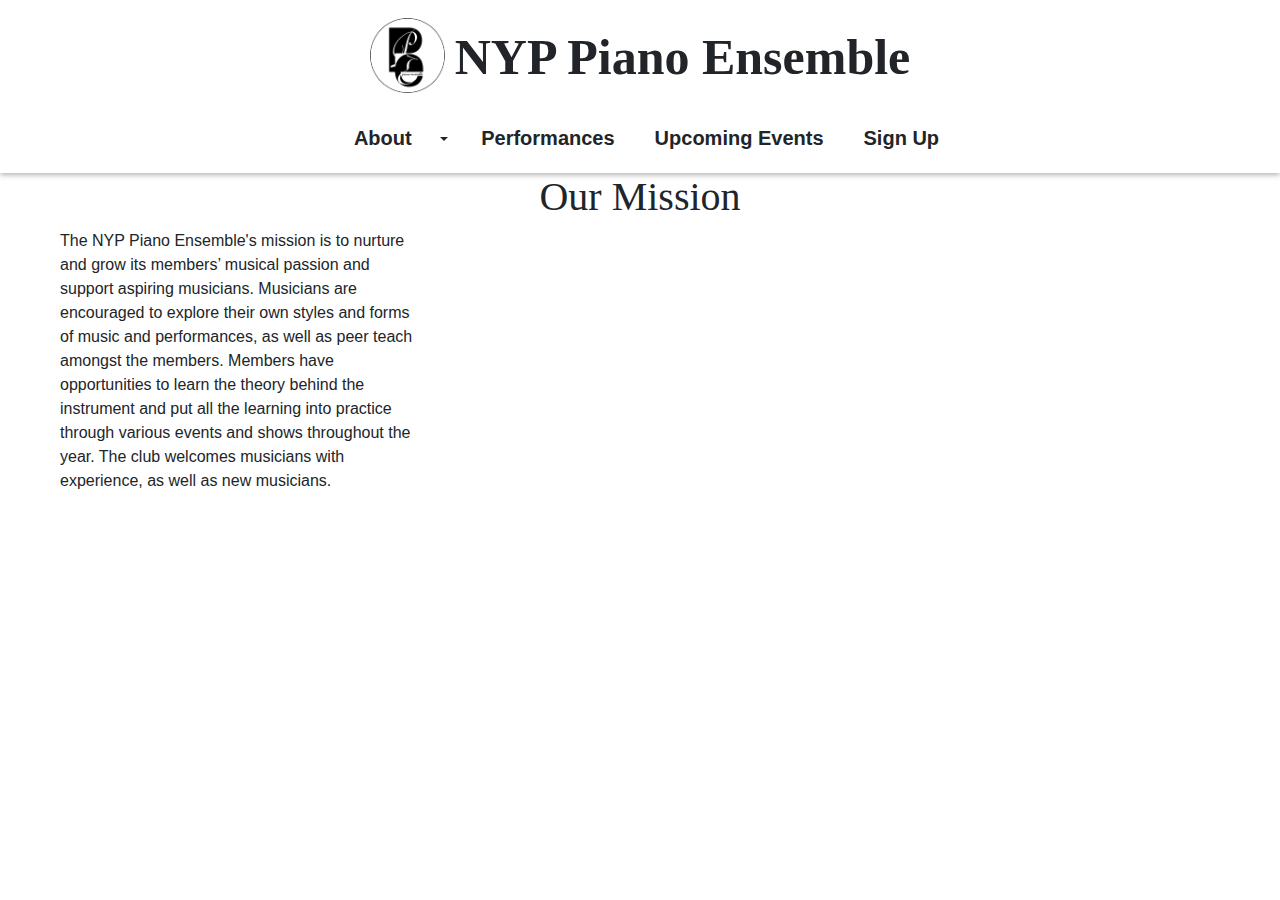
<file: aboutus.html>
<!DOCTYPE html>
<html lang="en">
<head>
    <meta charset="UTF-8">
    <meta name="viewport" content="width=device-width, initial-scale=1.0">
    <title>NYP Piano Ensemble</title>
    <link rel="icon" type="image/x-icon" href="images/PELogo.png">
    <link rel="stylesheet" href="index.css">
    <link rel="stylesheet" href="aboutus.css">
    <link rel="stylesheet" href="headers.css">
    <link rel="stylesheet" href="https://cdn.jsdelivr.net/npm/bootstrap@4.4.1/dist/css/bootstrap.min.css" integrity="sha384-Vkoo8x4CGsO3+Hhxv8T/Q5PaXtkKtu6ug5TOeNV6gBiFeWPGFN9MuhOf23Q9Ifjh" crossorigin="anonymous">
</head>
<body>
    <script src="https://code.jquery.com/jquery-3.4.1.slim.min.js" crossorigin="anonymous"></script>
<script src="https://cdn.jsdelivr.net/npm/bootstrap@4.4.1/dist/js/bootstrap.bundle.min.js" crossorigin="anonymous"></script>

    <div class="top-bar">
    <div>
    <header><img src="images/PELogo.png" alt="PELogo" class="top-bar-logo"><a href="index.html" class="linked-title">NYP Piano Ensemble</a></header>
    </div>
    <div class="button-row">
        <div class="dropdown">
  <button class="btn topbar-button dropdown-toggle" type="button" id="aboutDropdown" data-toggle="dropdown" aria-haspopup="true" aria-expanded="false" style="margin-top: 13px;"><a class="topbar-button">About</a>
  </button>
  <div class="dropdown-menu" aria-labelledby="aboutDropdown">
    <a class="dropdown-item" href="aboutus.html">Our Mission</a>
    <a class="dropdown-item" href="#">Our Team</a>
    <a class="dropdown-item" href="#">History</a>
  </div>
</div>
        <a class="topbar-button">Performances</a>
        <a class="topbar-button">Upcoming Events</a>
        <a class="topbar-button">Sign Up</a>
    </div>
    </div>
    <div class="image-text-unit">
    <h1>Our Mission</h1>
    <p>The NYP Piano Ensemble's mission is to nurture and grow its members’ musical passion and support aspiring musicians. Musicians are encouraged to explore their own styles and forms of music and performances, as well as peer teach amongst the members. Members have opportunities to learn the theory behind the instrument and put all the learning into practice through various events and shows throughout the year. The club welcomes musicians with experience, as well as new musicians. </p>
    </div>
</body>
</html>
</file>
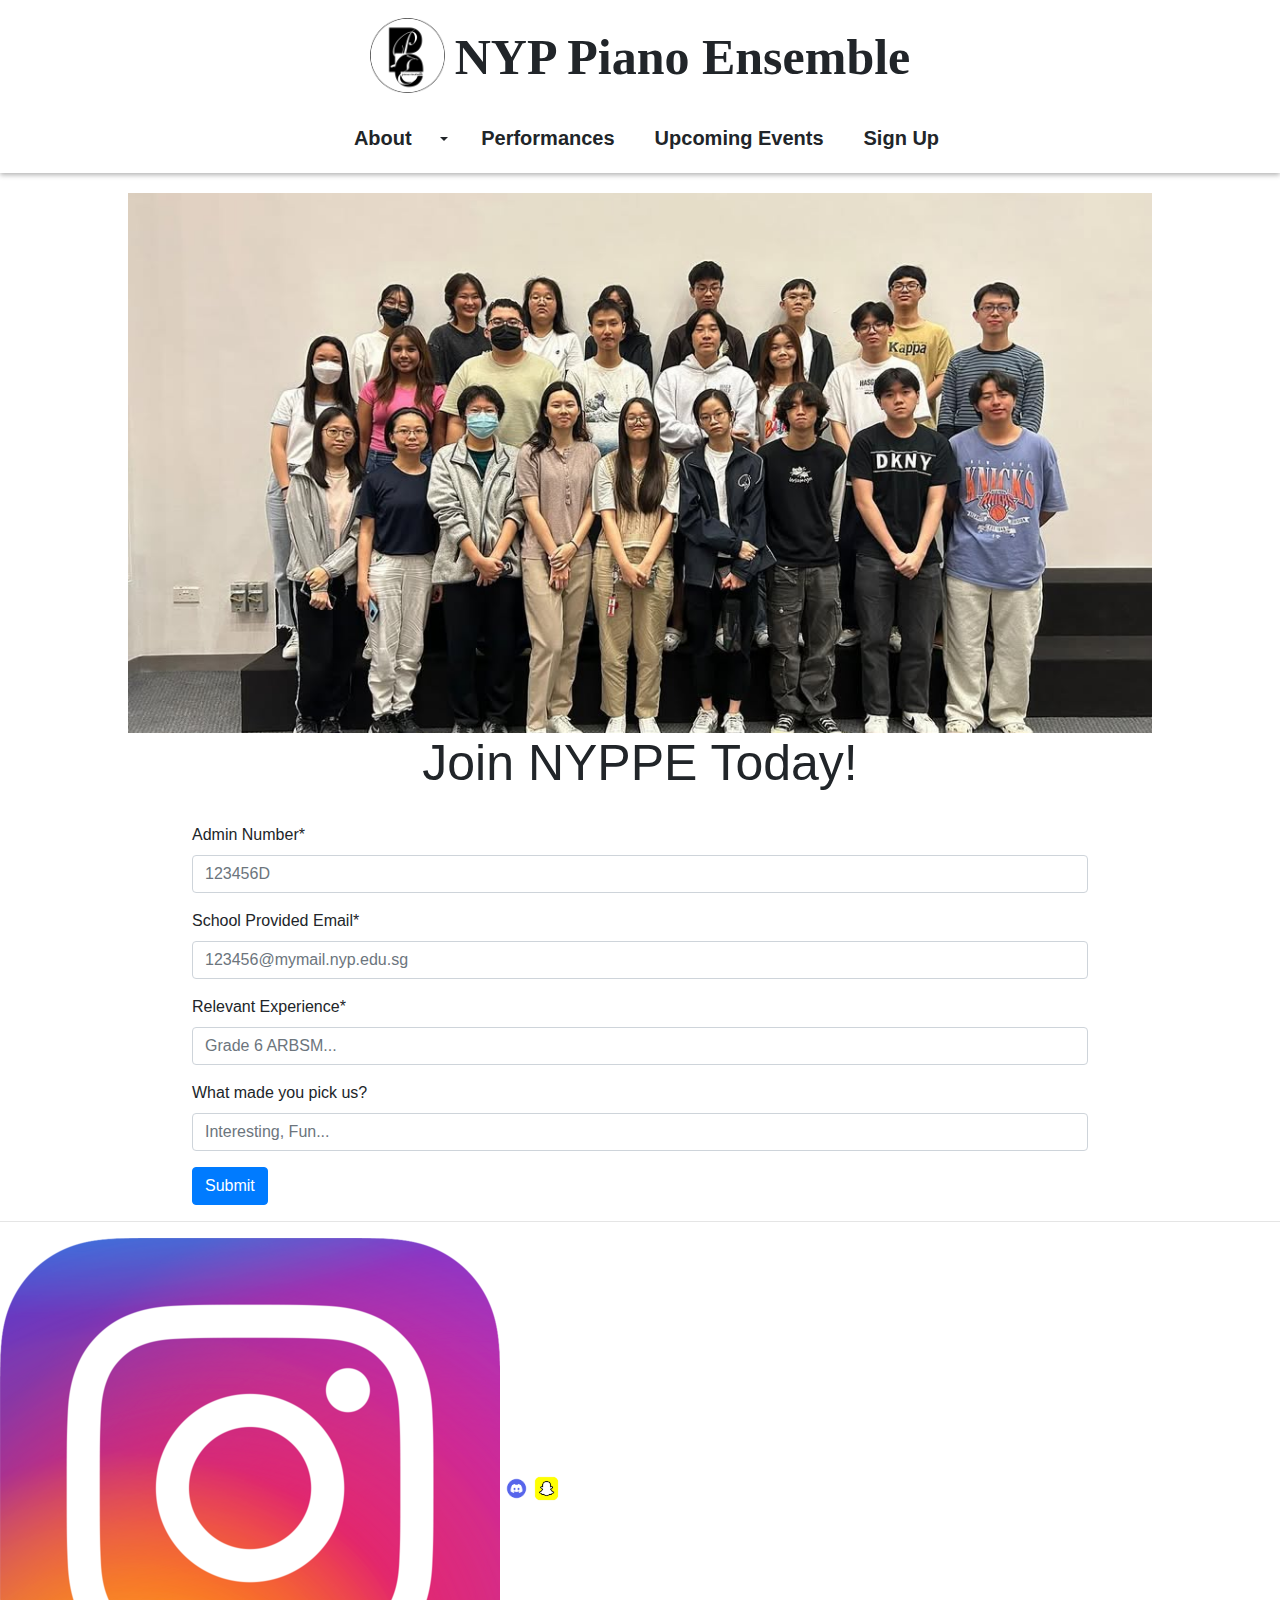
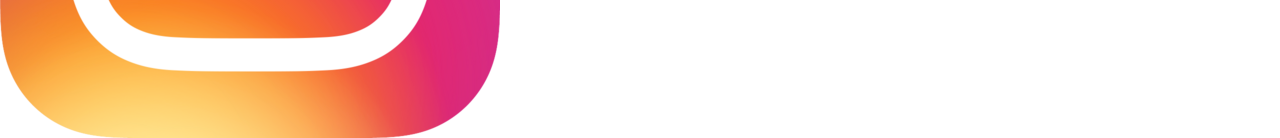
<file: signup.html>
<!DOCTYPE html>
<html lang="en">
<head>
    <meta charset="UTF-8">
    <meta name="viewport" content="width=device-width, initial-scale=1.0">
    <link rel="icon" type="image/png" href="images/PELogo.png">
    <title>Sign Up</title>
    <link rel="stylesheet" href="headers.css">
    <link rel="stylesheet" href="https://cdn.jsdelivr.net/npm/bootstrap@4.4.1/dist/css/bootstrap.min.css" integrity="sha384-Vkoo8x4CGsO3+Hhxv8T/Q5PaXtkKtu6ug5TOeNV6gBiFeWPGFN9MuhOf23Q9Ifjh" crossorigin="anonymous">
    <link rel="stylesheet" href="signup.css">

</head>
<body>
    <script src="https://code.jquery.com/jquery-3.4.1.slim.min.js" crossorigin="anonymous"></script>
<script src="https://cdn.jsdelivr.net/npm/bootstrap@4.4.1/dist/js/bootstrap.bundle.min.js" crossorigin="anonymous"></script>

    <div id="top-bar"></div>
<script>
    fetch('./header.html')
      .then(res => res.text())
      .then(html => {
        document.getElementById('top-bar').innerHTML = html;
      })
      .catch(err => console.error('Header load failed:', err));
  </script>
<img src="images/group.jpg" class="main-image">
<h1 class="centered-text">Join NYPPE Today!</h1>
<form class="form-container">
  <div class="form-group">
    <label for="admissionNO">Admin Number*</label>
    <input type="text" class="form-control" id="admissionNO" placeholder="123456D" required>
  </div>
  <div class="form-group">
    <label for="emailAddress">School Provided Email*</label>
    <input type="email" class="form-control" id="emailAddress" placeholder="123456@mymail.nyp.edu.sg" required>
  </div>
  <div class="form-group">
    <label for="experienceLevel">Relevant Experience*</label>
    <input type="text" class="form-control" id="experienceLevel" placeholder="Grade 6 ARBSM..." required>
  </div>
  <div class="form-group">
    <label for="joining">What made you pick us?</label>
    <input type="text" class="form-control" id="joining" placeholder="Interesting, Fun...">
  </div>
  <button type="submit" class="btn btn-primary">Submit</button>
</form>
<div id="footer"></div>
<script>
    fetch('./footer.html')
      .then(res => res.text())
      .then(html => {
        document.getElementById('footer').innerHTML = html;
      })
      .catch(err => console.error('Header load failed:', err));
  </script>
</body>
</html>
</file>
<file: index.css>
.image-container {
    position: relative;        /* establish positioning context */
    display: inline-block;     /* shrink‑wrap to image size */
}


.main-image {
    width: 100%;
    height: 70vh;
    object-fit: cover;
    object-fit: cover;
    object-position: center 75%;
}


.section-title {
    font-size: 30px;
    font-weight:600;
    text-align: center;
    margin: 10px
}

.section-container p {
    font-size: 20px;
    line-height: 1.5;
}

.section-container {
    display: flex;
    flex-direction: row;
    flex-wrap: wrap;
    justify-content: center;
    padding: 20px;
}

.image-text-unit img{
    width: 40vh;
    height: 70vh;
    object-fit: cover;
    border-radius: 10px;
    margin: 60px;
    margin-top: 10px;
    margin-bottom: 10px;
}

.image-text-unit p {
    font-weight: normal;
    max-width: 40vh;
    margin: 60px;
    margin-top: 0px;
    padding-top: 0px;
}
</file>
<file: aboutus.css>
h1 {
    font-size: 50px;
    text-align: center; font-family:'Playfair Display', serif; 
}

.left-image-container {
    display: flex;
    align-items: center;
    justify-content: space-between;
    flex-direction: row;
    margin: 20px;
    margin-bottom: 50px
}


.text-block {
  flex: 1; /* take up available space */
}

.text-block h1 {
  font-size: 50px;
  text-align: center; 
  font-family: 'Playfair Display', serif; 
  padding: 20px;
}

.image-block img {
  max-width: 40vw;
  height: auto;
  display: block;
  margin-right: 15vh;
  max-height: 25vw;
}

.text-block p {
    width: 45vw;
    margin-left: 15vh;
    margin-right: 0px;
    line-height: 1.8;
}
</file>
<file: headers.css>
html, body {height: 100%;
    margin: 0;}

body {
    text-align: center;
    font-family: 'Playfair Display', serif;
  margin: 0;
}


header {
    font-weight: bolder;
    font-size: 50px;
    padding: 2vh;
    padding-bottom: 0;
    cursor: pointer;
    text-align: center;
}

.top-bar {
    min-height: 5vh;
    align-items: center;
    flex-direction: column;
    display: flex;
    z-index: -2;
    box-shadow: 0px 2px 5px rgba(0, 0, 0, 0.3);

}

.top-bar-logo {
    margin-right: 10px;
    margin-bottom: 10px;
    vertical-align: middle;
    height: 75px
}

.top-bar-header {
    display: flex;
    align-items: center;
    justify-content: center;
    gap: 15px;
    padding: 20px 0;
}

.top-bar-title {
    font-weight: bolder;
    font-size: 50px;
    cursor: pointer;
    display: inline-block;
    vertical-align: middle;
}

.background-image {
    position: absolute;
    width: 100%;
    min-height: 100vh;
}

.background-image::before {
    content: '';
    position: absolute;
    top: 0;
    left: 0;
    width: 100%;
    height: 100%;
    background-image: url('images/paper.jpg');
    background-repeat: no-repeat;
    background-size: cover;
    background-position: center;
    background-attachment: fixed;
    opacity: 0.6; /* Only affects the background */
    z-index: -1; /* Puts it behind any content */
}

.button-row {
    flex-direction: row;
    display: flex;
    flex-wrap: wrap;
    justify-content: center;
    color: inherit;
}

a.topbar-button, a.topbar-button:hover {
    font-weight: 800;
    cursor: pointer;
    padding: 10px;
    margin: 10px;
    position: relative;
    overflow: hidden;
    border-radius: 10px;
    transition: margin 0.1s ease-in-out;
    font-size: 20px;
    z-index: 2;
    font-family: 'Segoe UI', Tahoma, Geneva, Verdana, sans-serif;
    font-weight: 600;
    color:black;
    text-decoration: none;
}

 a {
    color: black;
    text-decoration: none;
}

a.topbar-button::after {
    content: '';
    position: absolute;
    bottom: 0;
    left: 0;
    width: 100%;
    height: 0px;
    background-color: rgba(186,173,149,0.8);
    transition: height 0.15s ease-in-out;
    z-index: -1;
    border-radius: 5px;
    color: inherit;
}

.topbar-button:hover::after {
    height: 100%; /* Grow to cover the entire button */
    color: inherit
}

.linked-title, .linked-title:hover {
    font-family: 'Playfair Display', serif;
    text-decoration: none;
    color: black;
    color: inherit;
    font-weight: bolder;
}

.topbar-button.dropdown-toggle:focus,
.topbar-button.dropdown-toggle:active,
.topbar-button.dropdown-toggle.focus {
  outline: none !important;
  box-shadow: none !important;
}
</file>
<file: signup.css>
.form-container {
    width: 70vw;
    margin: 0 auto;
    margin-top: 30px;
}

.main-image {
    margin:auto;
    margin-top: 20px;
    display: block;
    width: 80vw;
    height: 60vh;
    object-fit: cover;
}

.centered-text {
    margin:auto;
    text-align: center;
    font-size: 50px;
}
</file>
